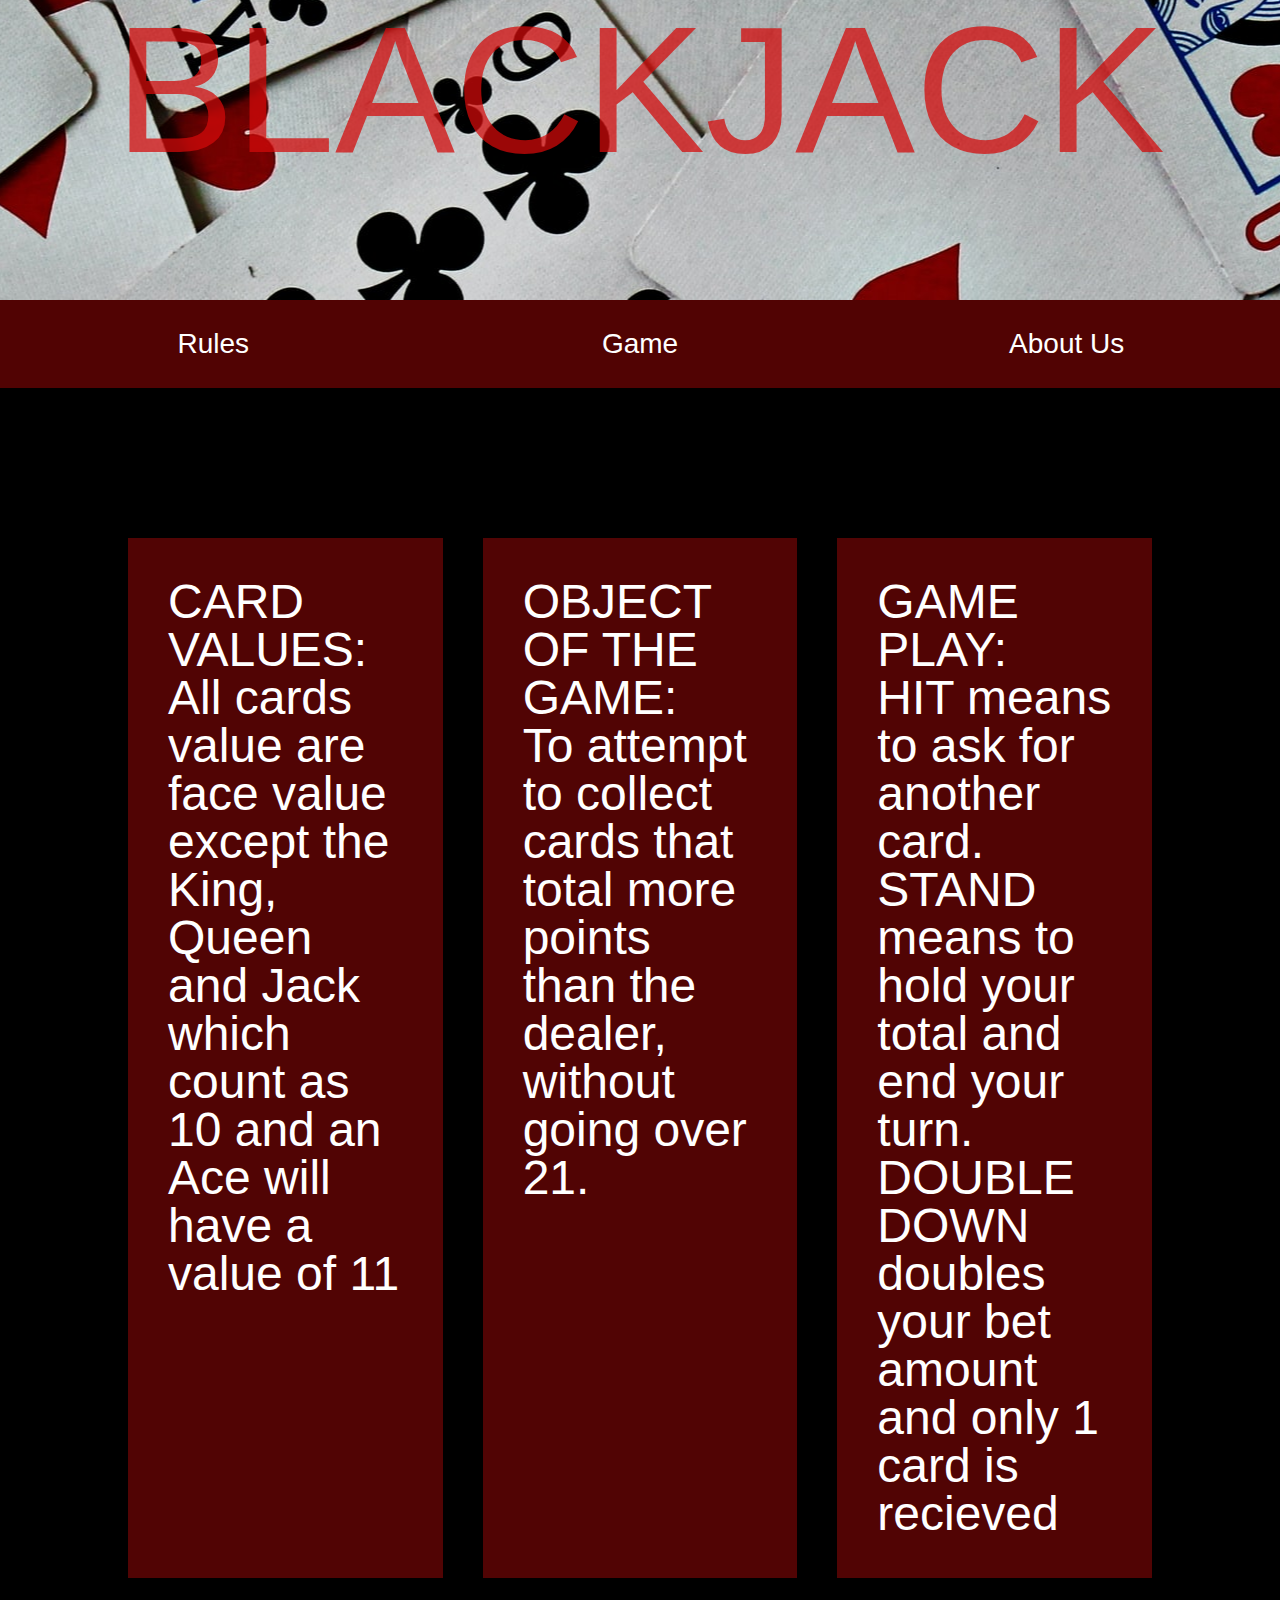
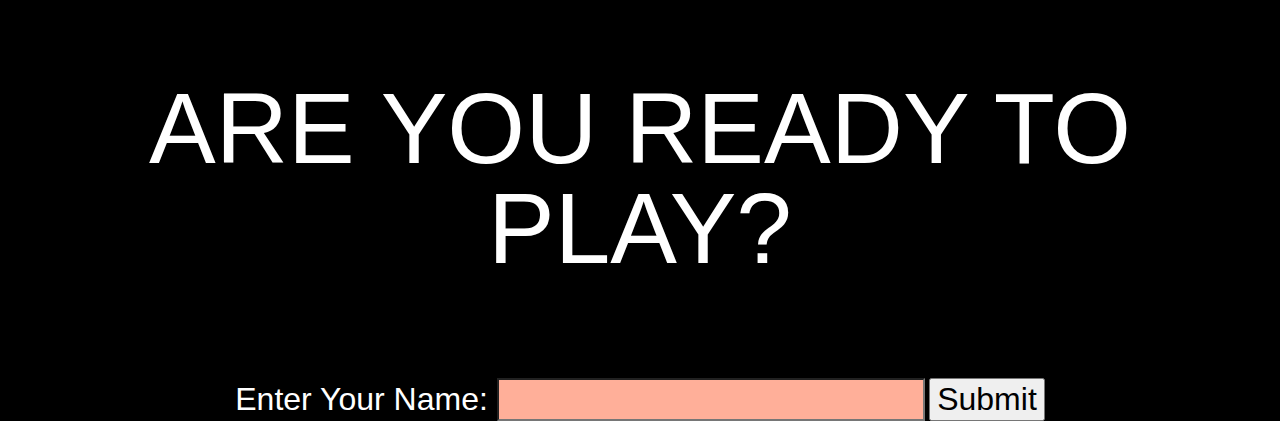
<file: index.html>
<!DOCTYPE html>
<html lang="en">
<head>
  <title>Blackjack</title>
  <link rel="stylesheet" href="css/reset.css">
  <link rel="stylesheet" href="css/index.css">
  <link rel="preconnect" href="https://fonts.googleapis.com">
  <link rel="preconnect" href="https://fonts.gstatic.com" crossorigin>
  <link href="https://fonts.googleapis.com/css2?family=Montserrat:wght@300&family=Oswald&display=swap" rel="stylesheet">
</head>
<header>
  <h1>BLACKJACK</h1>
</header>
<body>
  <div class="bar">
    <a href="index.html">Rules</a>
    <a href="gameplay.html">Game</a>
    <a href="about-us.html">About Us</a>
  </div>
  <main>
    <p>
      CARD VALUES: <br>
      All cards value are face value except the King, Queen and Jack which count as 10 and an Ace will have a value of 11
    </p>
    <p>
      OBJECT OF THE GAME: <br>
        To attempt to collect cards that total more points than the dealer, without going over 21.
    </p>
    <p>
      GAME PLAY: <br>
      HIT means to ask for another card. <br> 
      STAND means to hold your total and end your turn. <br>
      DOUBLE DOWN doubles your bet amount and only 1 card is recieved
    </p>
  </main>
  <p>ARE YOU READY TO PLAY?</p>
  <form id="user-name">
    <fieldset> 

      <label for="name">Enter Your Name: </label>
      <input id="text" name="name">

      <button>Submit</button>
    </fieldset>
  </form>
  <script src="js/index.js"></script>
</body>
</html>
</file>
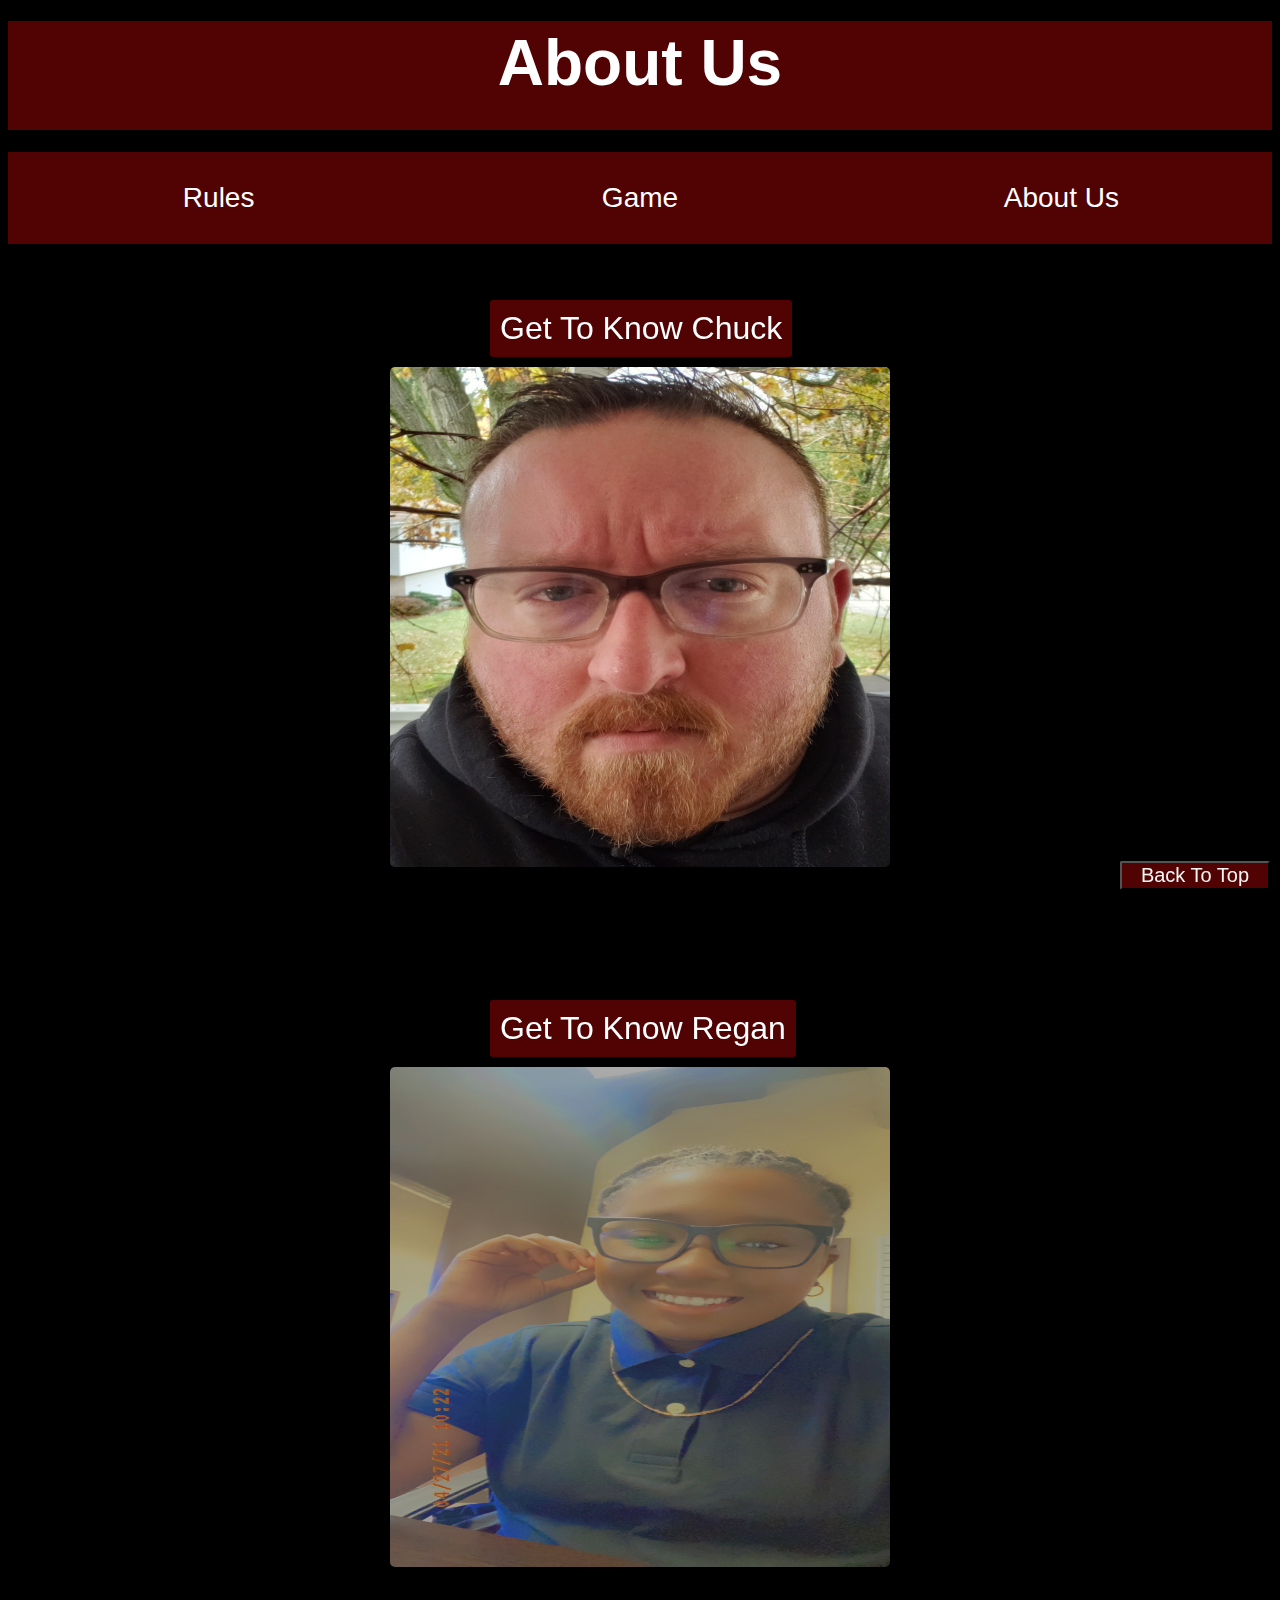
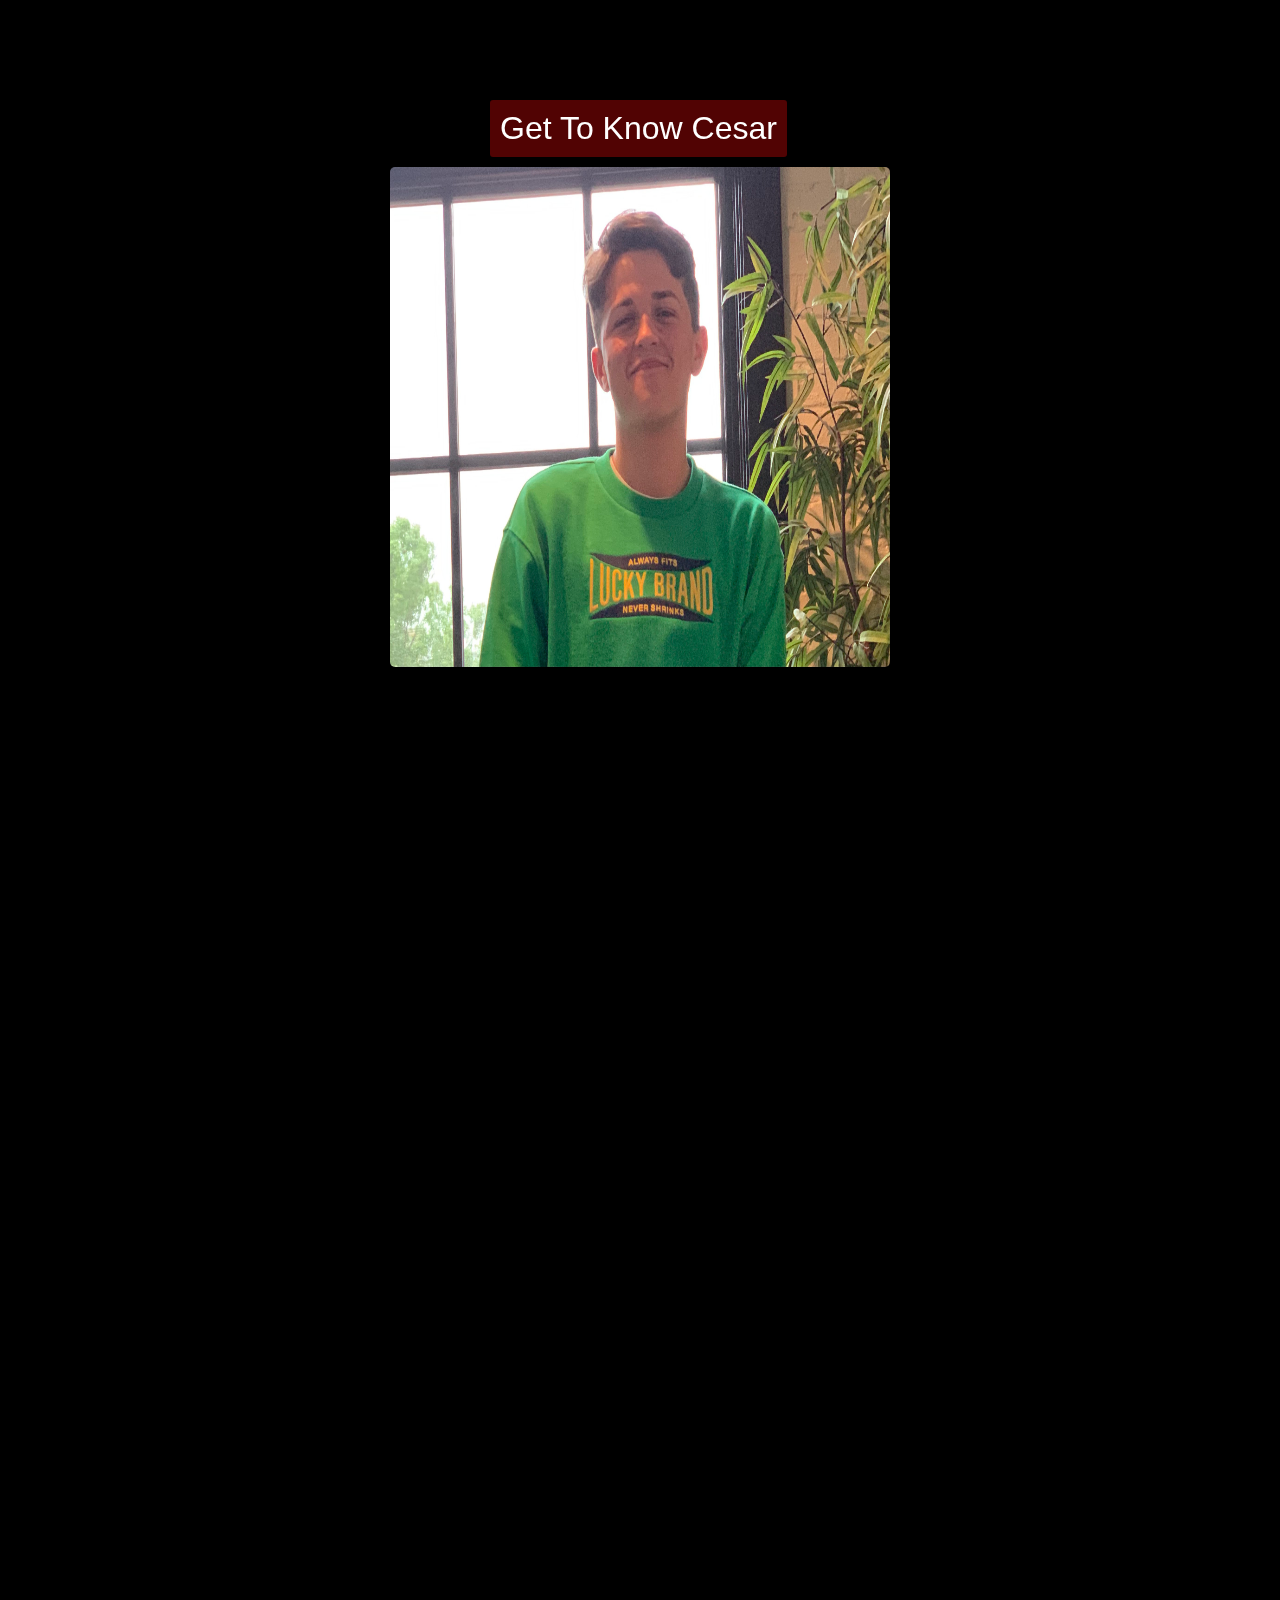
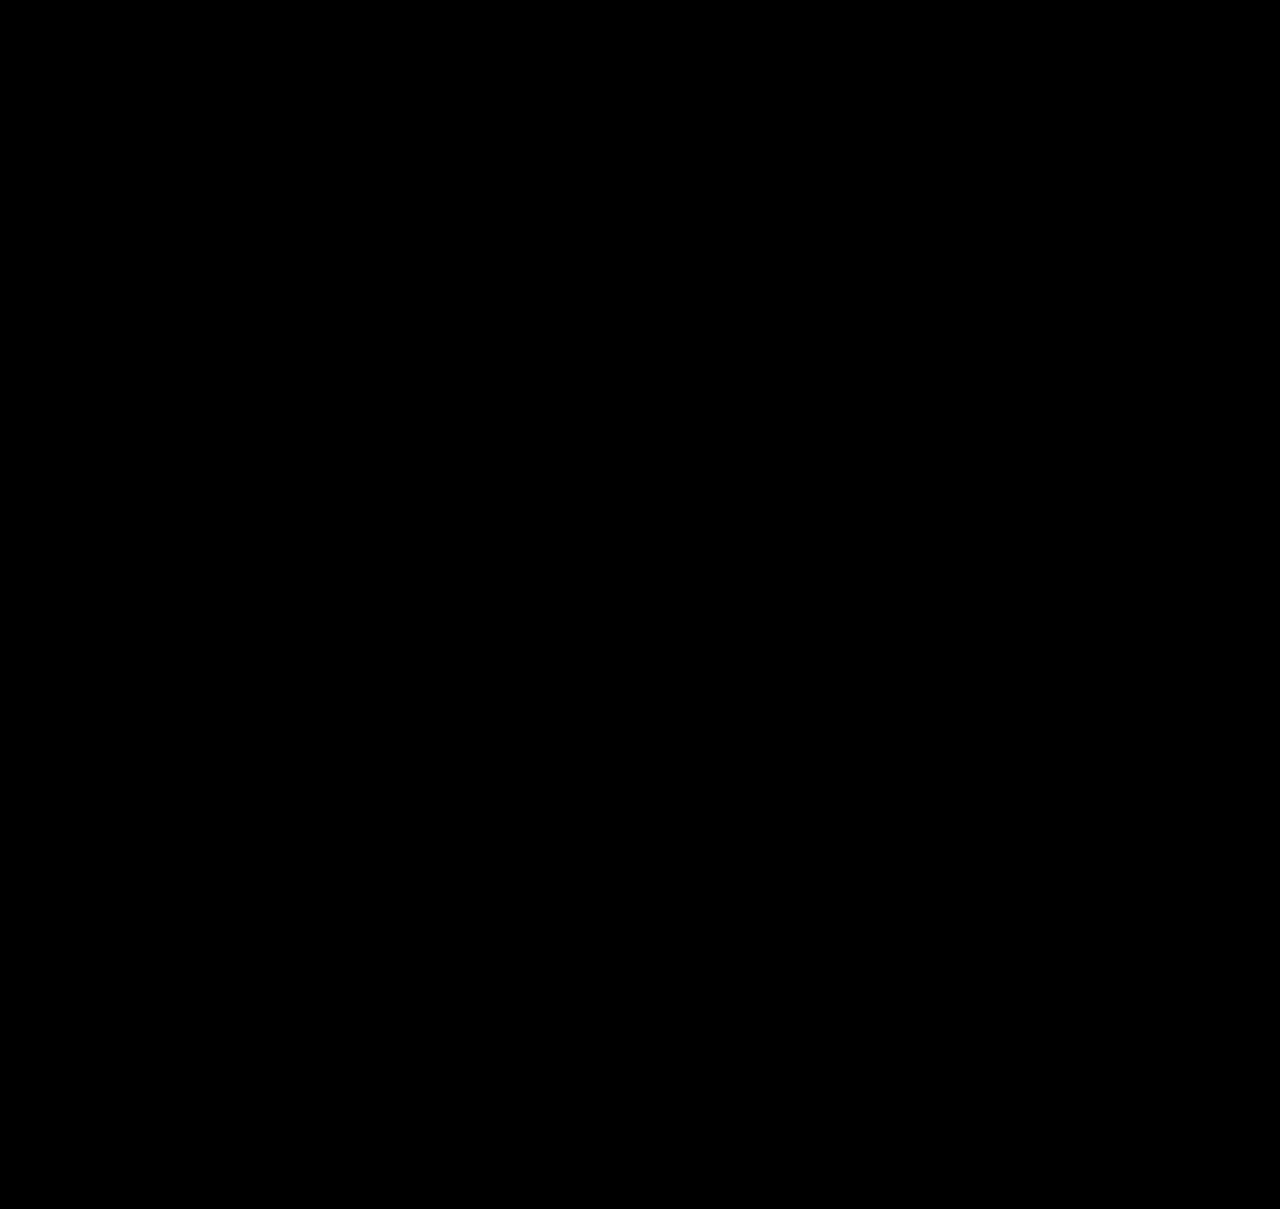
<file: about-us.html>
<!DOCTYPE html>
  <html lang="en">

  <head>
  <link rel="preconnect" href="https://fonts.gstatic.com" crossorigin>
  <link href="https://fonts.googleapis.com/css2?family=Montserrat:wght@300&family=Oswald&display=swap" rel="stylesheet">
  <link rel="stylesheet" href="css/aboutUs.css">
  <title>About Us</title>
  </head>

  <body>  
    <header>
      <h1>
      <style>
        div.slide-left {
          width: 100%;
          overflow: hidden;
        }

        div.slide-left p {
          animation: slide-left 5s;
        }

        @keyframes slide-left {
          from {
            margin-left: 100%;
            width: 300%;
          }

          to {
            margin-left: 0%;
            width: 100%;
          }
        }
      </style>

      <div class="slide-left">
        <p id="about">About Us</p>
      </div>
    </header>
    <div class="bar">
      <a href="index.html">Rules</a>
      <a href="gameplay.html">Game</a>
      <a href="about-us.html">About Us</a>
    </div>
    <!-- <div id="images">
      <img src="img/raegan.jpeg" id="imgRegan" title="Regan Hayes">
      <img src="img/IMG_0645.JPG" id="imgCesar" title="Cesar Deltoro">
      <img src="img/chuck.jpeg" id="imgChuck" title="Chuck Altopiedi">
    </div> -->

    <div class="card-container">
      <div class="card" id="card">
        <div class="front">
          <article>Get To Know Chuck</article>
          <img id='selfie' src="img/chuck.jpeg" title="Chuck Altopiedi">
        </div>
        <div class="back">
          <h4>Chuck Altopiedi </h4>
          <p>Chuck was born in Philadelphia PA, but spent the first 2 years of his life living in Saudi Arabia.  He was then raised in Pittsburgh, PA where he still resides.  Chuck has two undergraduate degrees that he has hardly used and is now in school to for software development. He became interested in software development while learning to program his raspberry pi as a hobby. Chuck’s interests include: Video games, Movies, TV, Woodworking, building projects with raspberry pis, and general tinkering.  After Code Fellows Chuck’s ultimate goal is to get a job working on video games, robotics, or a combination of the two. </p>
          <a href="https://www.linkedin.com/in/chuckaltopiedi/"><img id='linkedIn'src="img/linkedin.png"></a>
          <a href="https://github.com/ChuckAlto"><img id='GitHub'src="img/github.png"></a>
        </div>
      </div>
    </div>

    <div class="card-reg">
      <div class="cardReg" id="cardReg">
        <div class="frontReg">
          <article>Get To Know Regan</article>
          <img id='selfie' src="img/IMG_1030.JPG" title="Regan Hayes">
        </div>
        <div class="backReg">
          <h4>Regan Hayes</h4>
          <p id="pReg">My name is Regan. I am originally from Virginia and I am prior military and have been in New Jersey ever since. I have worked to assembler different technology as well as install. I found coding to be very fulfilling and fun so I decided to start my journey as a Software Developer. My favorite holiday is Christmas and I enjoy traveling. </p>
          <a href="https://www.linkedin.com/in/regan-h-70235814a/"><img id='linkedIn'src="img/linkedin.png"></a>
          <a href="https://github.com/raechanel"><img id='GitHub'src="img/github.png"></a>
        </div>
      </div>
    </div>
    
    <div class="card-ces">
      <div class="cardCes" id="cardCes">
        <div class="frontCes">
          <article>Get To Know Cesar</article>
          <img id='selfie' src="img/IMG_0645.JPG" title="Cesar Deltoro">
        </div>
        <div class="backCes">
          <h5>Cesar Deltoro</h5>
          <p id="pCes">My name is Cesar Deltoro. I was born and raised most of my life on the west coast. After I graduated high school I joined the military to give myself a better lifestyle. I just recently got out of the Army and now want to change careers into something I've always wanted to do which is software development. Some hobbies I have are baking and playing video games.</p>
          <a href="https://www.linkedin.com/in/cesardeltoroc/"><img id='linkedIn'src="img/linkedin.png"></a>
          <a href="https://github.com/cesardeltoroc"><img id='GitHub'src="img/github.png"></a>
        </div>
      </div>
    </div>
    <button id= "foo" onclick="topFunction()" id="myBtn" title="Go to top">Back To Top</button>

    </body>
    <script src="js/aboutus.js"></script>
  <footer> </footer>

</html>
</file>
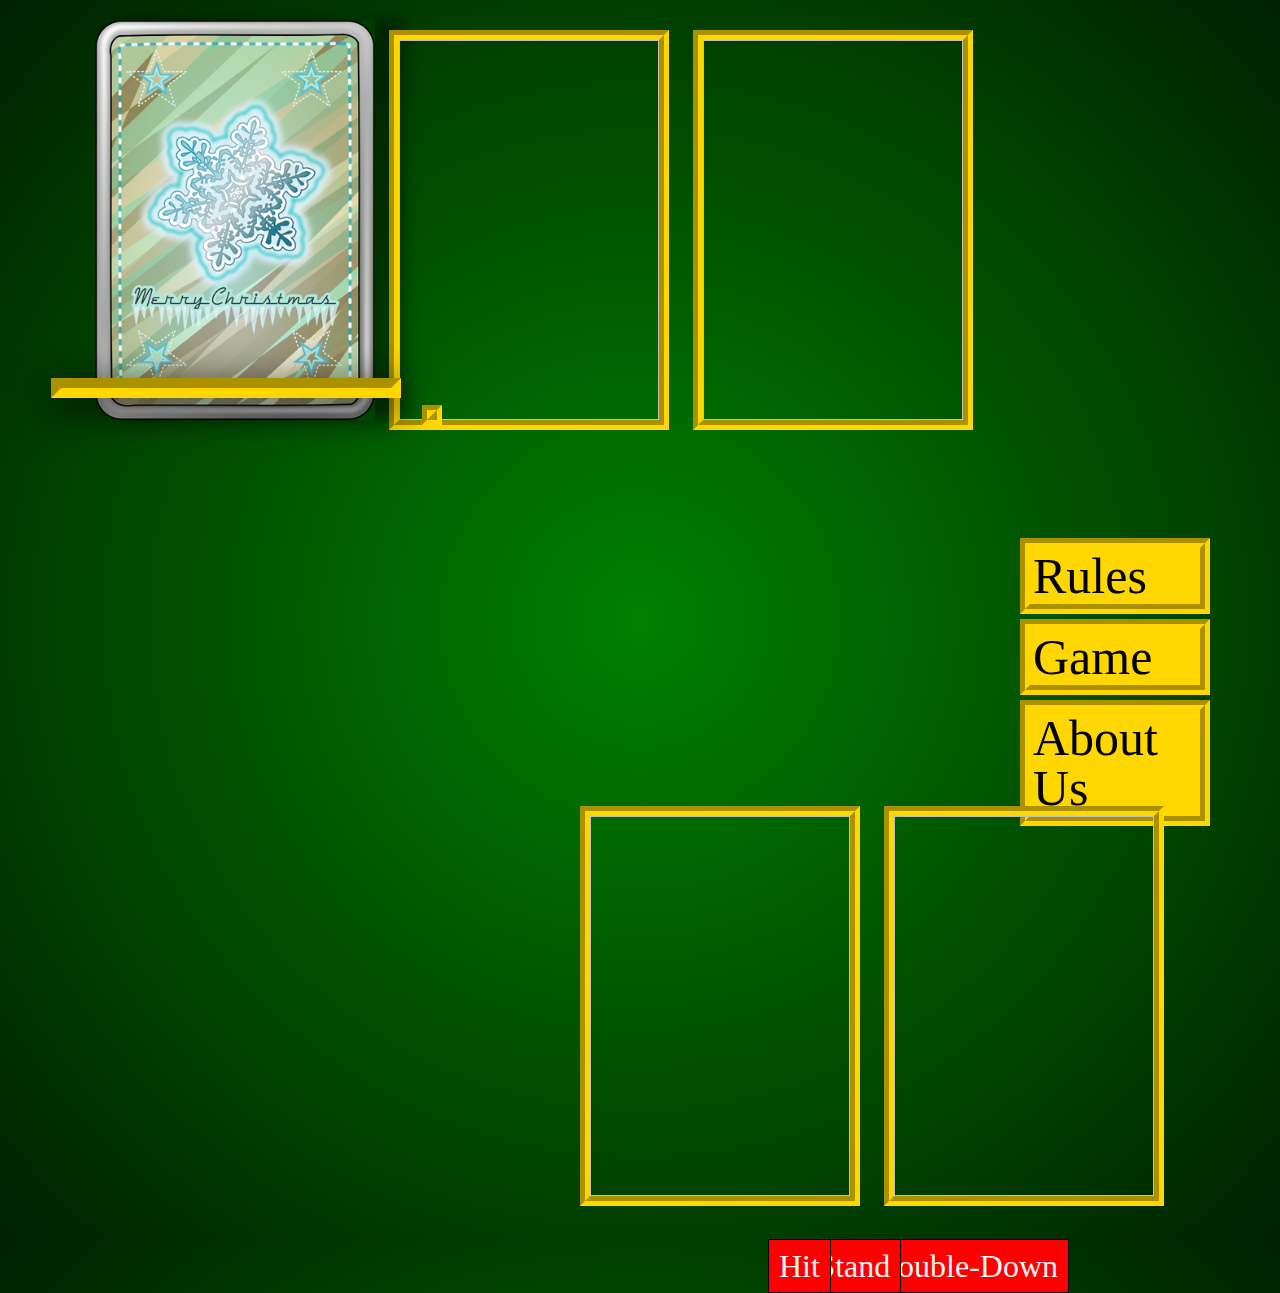
<file: gameplay.html>
<!DOCTYPE html>
<html lang="en">
<head>
  <title>BlackJack Trainer</title>
  <link rel="stylesheet" href="css/reset.css">
  <link rel="stylesheet" href="css/gameplay.css">
</head>

<body>
  <header>
  </header>
  <main>
    <!-- <section> -->
      <section id="dealer-cards">
        
        <img id="deck-of-cards" src="img/back-of-card-snowflake.png" width="280px" height="400px">
        <div id="dealer-hand">
          <!-- </section> -->
          <img id="image-one" width="280px" height="400px">
          <img id="image-two" width="280px" height="400px">
        </div>
        <div id="dealer-score"></div>
      </section>
      <aside>
        <ul id="nav">
          <li><a href="index.html">Rules</a></li>
          <li><a href="gameplay.html">Game</a></li>
          <li><a href="about-us.html">About Us</a></li>
        </ul>
      </aside>
      <section>
    <article id="article">
      
    </article>
    <div id="leaderboard" class="container">
      <!-- scores will be inserted by the script here -->
    </div>
  </section>
  <section id="player-cards">
    <div id="player-hand">

      <img id="image-three" width="280px" height="400px">
      <img id="image-four" width="280px" height="400px">
    </div>
    <div id="player-score"></div>
    
  </section>
  <section id="player-buttons">
    <div id="double-down">Double-Down</div>
    <div id="stand-button">Stand</div>
    <div id="hit-button">Hit</div>
  </section>
</main>  
    <!-- <section id="deal-score"> -->
    <script src="js/app.js"></script>

  </body>
</html>
</file>
<file: css/index.css>
h1 {
  color: rgba(212, 10, 10, 0.734);
  font-size: 180px;
  text-align: center;
  margin-bottom: 20px;
}

header {
  background-image: url(../img/cards.jpeg);
  height: 300px;
  width: 100%;
  background-position: center;
  background-repeat: no-repeat;
}

body {
  background-color: black;
  font-family: 'Source Sans Pro', sans-serif;
}

.bar {
  width: 100%;
  background-color: rgba(146, 6, 6, 0.556);
  overflow: auto;
  display: flex
}

.bar a {
  /* float: left; */
  padding: 30px;
  color: white;
  text-decoration: none;
  font-size: 28px;
  width: 30%;
  text-align: center; 
}

.bar a:hover {
  background-color: rgb(20, 130, 33);
}

@media screen and (max-width: 500px) {
  .bar a {
    float: none;
    display: block;
    width: 100%;
    text-align: left;
  }
}

h2 {
  font-size: 30px;
}

main {
  width: 80%;
  margin: auto;
  margin-top: 150px;
  display: grid;
  grid-template-columns: 1fr 1fr 1fr;
  grid-gap: 2.5em;
  grid-auto-rows: minmax(100px, auto);
}

main > p {
  font-size: 3em;
  padding: 40px;
  background-color: rgba(212, 10, 10, 0.38);
  color: white;
}

body > p {
  color: white;
  font-size: 100px;
  text-align: center;
  margin: 100px;
}

input {
  background-color: rgb(255, 175, 153);
  color: rgb(111, 6, 6);
  font-size: 2em;
}

label {
  color: white;
  font-size: 2em;
}

form {
  text-align: center;
}

button {
  font-size: 2em;
}
</file>
<file: css/aboutUs.css>
body {
 background-color: black;
 color: white;
 font-family: 'Source Sans Pro', sans-serif;
}
h1 {
  background-color: rgba(146, 6, 6, 0.556);
  display: flex;

}
.bar {
  width: 100%;
  background-color: rgba(146, 6, 6, 0.556);
  overflow: auto;
  display: flex;
}

.bar a {
  float: left;
  padding: 30px;
  color: white;
  text-decoration: none;
  font-size: 28px;
  width: 30%;
  text-align: center; 
}

.bar a:hover {
  background-color: rgb(20, 130, 33);
}
img {
  width: 500px;
  height: 500px;
  border-radius: 5px;
}
#selfie {
  margin-left: -250px;
}
#images {
  margin: auto;
 justify-content: space-evenly;
  display: flex;
  margin-top: 30px;
  }
p {
  font-size: 2em;
  width: 80%;
  text-align: center;
  margin: auto;
  margin-bottom: 30px;
  margin-top: 5px;
}

h3{
  margin-left: 260px;
  font-size: 2em;
  display: flex;
}


.card-container {
  position: absolute;
  width: max-content;
  height: max-content;
  background: none;
  top: 300px;
  left: 50%;
  transform: translate(-50%, -50%);
}
.card {
  position: relative;
  transform-style: preserve-3d;
  transition: all 0.8s ease;
}
.front {
  position: absolute;
  width: 100%;
  height: 100%;
  backface-visibility: hidden;
  text-align: center;
  margin-right: 1000px;
}
.back{
  position: absolute;
  width: 100%;
  height: 100%;
  backface-visibility: hidden;
  background: purple;
  color: white;
  margin-right: 1000px;
  transform: rotateY(180deg);
}
.flipCard {
  transform: rotateY(180deg);
}
div.card.card.flipCard {
  width: 1000px;
  /* margin-right: 1000px; */
}
div.card-container{
  margin-right: 1000px;
}
.card-reg {
  position: absolute;
  width: max-content;
  height: max-content;
  background: none;
  top: 1000px;
  left: 50%;
  transform: translate(-50%, -50%);
}
.cardReg {
  position: relative;
  transform-style: preserve-3d;
  transition: all 0.8s ease;
}
.frontReg {
  position: absolute;
  width: 100%;
  height: 100%;
  backface-visibility: hidden;
  text-align: center;
  margin-right: 1000px;
}
.backReg {
  position: absolute;
  width: 100%;
  height: 100%;
  backface-visibility: hidden;
  background: purple;
  color: rgb(10, 9, 9);
  margin-right: 1000px;
  transform: rotateY(180deg);
  
}
.flipCardReg {
  transform: rotateY(180deg);
 
}
div.cardReg.cardReg.flipCardReg {
  width: 1000px;
  margin-right: 1000px;
  
}
div.card-reg{
  margin-right: 1000px;
  
}
#pReg {
  margin-right: -400px;
  color: white;
  margin-right: 120px;
}
h4{
  background-color: rgba(146, 6, 6, 0.556);
  text-align: center;
  margin: auto;
  height: 50px;
  text-align: left;
  border: 5px;
  color: white;
  font-family: 'Bebas Neue', cursive;
  font-size: 2em;
}
div.backReg{
  margin-left: -500px;

}

/* Cesar Flip */
.card-ces {
  position: absolute;
  width: max-content;
  height: max-content;
  background: none;
  top: 1700px;
  left: 50%;
  transform: translate(-50%, -50%);
}
.cardCes {
  position: relative;
  transform-style: preserve-3d;
  transition: all 0.8s ease;
}
.frontCes {
  position: absolute;
  width: 100%;
  height: 100%;
  backface-visibility: hidden;
  text-align: center;
  margin-right: 1000px;
}
.backCes {
  position: absolute;
  width: 100%;
  height: 100%;
  backface-visibility: hidden;
  background: purple;
  color: rgb(10, 9, 9);
  margin-right: 1000px;
  transform: rotateY(180deg);
  
}
.flipCardCes {
  transform: rotateY(180deg);
 
}
div.cardCes.cardCes.flipCardCes {
  width: 1000px;
  margin-right: 1000px;
  
}
div.card-ces{
  margin-right: 1000px;
  
}
#pCes {
  margin-right: -400px;
  color: white;
  margin-right: 120px;
}
h5{
  background-color: rgba(146, 6, 6, 0.556);
  text-align: center;
  margin: auto;
  height: 50px;
  text-align: left;
  border: 5px;
  color: white;
  font-family: 'Bebas Neue', cursive;
  font-size: 2em;
}
div.backCes{
  margin-left: -500px;

}
#linkedIn {
  width: 60px;
  height: 50px;
}
#GitHub {
  width: 60px;
  height: 50px;
}
div :hover{
  cursor: grab;
}

/* button{
  float: right;
  position: absolute;
  top: 550px;
  right: 25px;
  position: fixed;
  background-color: red;
  color: white;
  border-radius: 5px;
} */
#foo{
  position: fixed;
  bottom: 10px;
  right: 10px;
  background-color: rgba(146, 6, 6, 0.556);
  border-radius: 2px;
  width: 150px;
  font-size: 20px;
  color: whitesmoke;
}


button :hover{
  cursor: grab;
}
article {
  width: max-content;
  margin: auto;
  font-size: 2em;
  margin-left: -150px;
  background-color: rgba(146, 6, 6, 0.556);
  padding: 10px;
  border-radius: 3px;
  color: white;
  margin-bottom: 10px;
}
</file>
<file: css/gameplay.css>
body {
  width: 1900px;
  background-image: radial-gradient(1200px, green, black);
  margin: auto;
}

main {
  /* background-color: green; */
  
}

#hit-button {
  border: 1px solid black;
  width: max-content;
  font-size: 2em;
  margin-bottom: 10px;
  padding: 10px;
  /* float: right; */
  margin-right: 1em;
  color: whitesmoke;
  background-color: red;
  display: inline-flex;
  position: absolute;
  left: 60%;
  /* bottom: 9%; */
}
#stand-button {
  border: 1px solid black;
  width: max-content;
  font-size: 2em;
  padding: 10px;
  /* float: right; */
  margin-right: 15em;
  color: whitesmoke;
  background-color: red;
  display: inline-flex;
  position: absolute;
  left: 63%;
  /* bottom: 9.7%; */

}

#double-down{
  border: 1px solid black;
  width: max-content;
  font-size: 2em;
  padding: 10px;
  /* float: right; */
  margin-right: 15em;
  color: whitesmoke;
  background-color: red;
  display: inline-flex;
  position: absolute;
  left: 67.5%;
  /* bottom: 9.7%; */
}

#deck-of-cards{
  display: inline-block;
  margin-left: 5%;
  margin-top: 5%
  height 100px;
  box-shadow: 30px 0px 15px rgba(0, 0, 0, 0.384);
  margin-top: 20px;
  margin-bottom: 20px;
  }

article  {
  color: whitesmoke;
  font-size: 50px;
  border: 10px groove gold;
  z-index: 2;
  background-color: red;
  width: max-content;
  position: absolute;
  left: 33%;
  top: 45%;

}

aside {
  position: absolute;
  right: 5px;
  height: 100px;
  width: 200px;
  font-size: 50px;
  padding: 60px;
}

a{
  text-decoration: none;
  color: black;
}
 
li {
   border: 10px groove gold;;
   margin: 5px;
   text-decoration: none;
   padding: 3px;
   background-color: gold;
   color: whitesmoke;
   list-style-type: none;
 }

 #dealer-cards {

  /* margin: auto; */
  /* text-align: center; */
  /* display: inline-block; */
  /* width: max-content; */
  /* width: 80%; */

  
  /* display: inline-flex; */
  /* display: flex; */
}
 #image-one, #image-two, #image-three, #image-four {
   box-sizing: border-box;
   border: 10px groove gold;
   margin: 10px;
 }

#player-cards {
  margin: auto;
  /* text-align: center; */
  position: relative;
  bottom: 0;
  width: 100%;
  height: 100;
}
img{
  width: 280px;
  height: 400px;
}

#player-buttons div4 {
  color: whitesmoke;
  font-size: 30px;
  text-decoration: underline;
  position: absolute;
  left: 25%;
  bottom: 10%;
}
#player-hand{
  margin-left: 30%;
  margin-top: 17%;
}
#dealer-hand {
  display: inline-block;
  width: 70%;
}
#p1, #p2{
  color:whitesmoke;
  text-align: center;
}
#dealer-score {
  color: whitesmoke;
  height: 30px;
  
}
#player-buttons{
  margin-top: 20px;
}

#leaderboard{
  background-color: rgba(0, 0, 0, 0.199);
  width: 330px;
  font-size: 40px;
  position: absolute;
  top: 42%;
  left: 4%;
  border: 10px inset gold;
  box-shadow: 0px 10px 40px black;
  text-align: center;
}

h1{
  font-size: 50px;
  text-decoration: underline;
  margin-bottom: 20px;
  text-align: center;
  color: whitesmoke;
}
</file>
